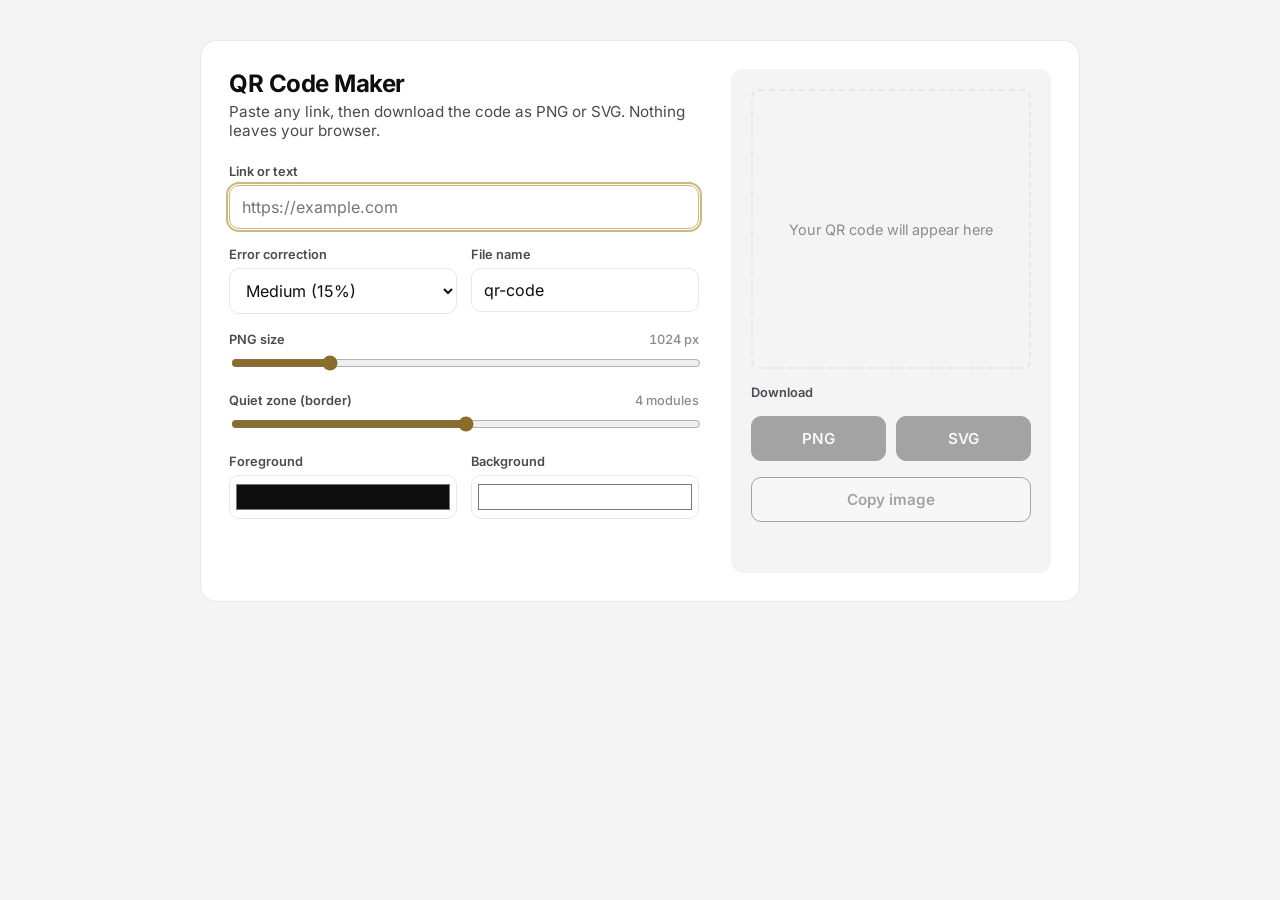
<file: qr/index.html>
<!doctype html>
<html lang="en">
<head>
<meta charset="utf-8">
<meta name="viewport" content="width=device-width, initial-scale=1">
<title>QR Code Maker</title>
<meta name="description" content="Paste any link, get a QR code, download it as PNG or SVG. Runs entirely in your browser.">
<style>
  @font-face {
    font-family: "Inter";
    src: url("../fonts/inter-latin-wght-normal.woff2") format("woff2");
    font-weight: 100 900;
    font-display: swap;
  }
  :root {
    --ink: #0e0e0f; --ink-2: #4a4a4f; --ink-3: #8a8a90;
    --line: #e7e7e9; --wash: #f4f4f5; --paper: #ffffff;
    --gold: #cfb87c; --gold-ink: #8a6d2a;
    --font: "Inter", "Segoe UI", Roboto, "Helvetica Neue", Arial, sans-serif;
  }
  *, *::before, *::after { box-sizing: border-box; }
  [hidden] { display: none !important; }
  html, body { margin: 0; }
  body {
    font-family: var(--font); color: var(--ink); background: var(--wash);
    -webkit-font-smoothing: antialiased; min-height: 100vh;
    display: flex; justify-content: center; padding: 40px 16px;
  }
  main {
    width: 100%; max-width: 880px; align-self: flex-start; background: var(--paper);
    border: 1px solid var(--line); border-radius: 16px; padding: 28px;
    display: grid; grid-template-columns: 1fr 320px; gap: 32px; align-items: start;
  }
  h1 { margin: 0 0 4px; font-size: 1.5rem; letter-spacing: -0.02em; }
  .sub { margin: 0 0 24px; color: var(--ink-2); font-size: .95rem; }
  label { display: block; font-size: .8rem; font-weight: 600; color: var(--ink-2); margin: 0 0 6px; }
  .field { margin-bottom: 18px; }
  input[type=text], input[type=url], select {
    width: 100%; font: inherit; font-size: 1rem; padding: 11px 12px;
    border: 1px solid var(--line); border-radius: 10px; background: var(--paper); color: var(--ink);
  }
  input:focus, select:focus { outline: 2px solid var(--gold); outline-offset: 1px; border-color: var(--gold); }
  .row { display: grid; grid-template-columns: 1fr 1fr; gap: 14px; }
  .colors { display: flex; gap: 14px; }
  .colors > div { flex: 1; }
  input[type=color] {
    width: 100%; height: 44px; padding: 4px; border: 1px solid var(--line);
    border-radius: 10px; background: var(--paper); cursor: pointer;
  }
  input[type=range] { width: 100%; accent-color: var(--gold-ink); }
  .val { float: right; font-weight: 500; color: var(--ink-3); font-variant-numeric: tabular-nums; }
  .preview {
    background: var(--wash); border-radius: 12px; padding: 20px;
    display: flex; flex-direction: column; align-items: center; gap: 16px;
  }
  #qr { width: 100%; aspect-ratio: 1; display: block; image-rendering: pixelated; border-radius: 4px; }
  .empty { width: 100%; aspect-ratio: 1; display: grid; place-items: center; color: var(--ink-3);
           border: 2px dashed var(--line); border-radius: 8px; font-size: .9rem; text-align: center; padding: 20px; }
  .btns { display: flex; gap: 10px; width: 100%; }
  button {
    flex: 1; font: inherit; font-weight: 600; font-size: .95rem; padding: 12px; border-radius: 10px;
    border: 1px solid var(--ink); background: var(--ink); color: #fff; cursor: pointer;
  }
  button.alt { background: var(--paper); color: var(--ink); }
  button:disabled { opacity: .35; cursor: not-allowed; }
  button:not(:disabled):hover { filter: brightness(1.15); }
  .note { font-size: .8rem; color: var(--ink-3); margin: 0; min-height: 1.2em; text-align: center; word-break: break-all; }
  .warn { color: #b3261e; }
  @media (max-width: 720px) {
    body { padding: 16px; }
    main { grid-template-columns: 1fr; padding: 20px; gap: 24px; }
  }
</style>
</head>
<body>
<main>
  <section>
    <h1>QR Code Maker</h1>
    <p class="sub">Paste any link, then download the code as PNG or SVG. Nothing leaves your browser.</p>

    <div class="field">
      <label for="text">Link or text</label>
      <input id="text" type="text" placeholder="https://example.com" autocomplete="off" autofocus>
    </div>

    <div class="row">
      <div class="field">
        <label for="ec">Error correction</label>
        <select id="ec">
          <option value="L">Low (7%) · smallest</option>
          <option value="M" selected>Medium (15%)</option>
          <option value="Q">Quartile (25%)</option>
          <option value="H">High (30%) · toughest</option>
        </select>
      </div>
      <div class="field">
        <label for="name">File name</label>
        <input id="name" type="text" value="qr-code" autocomplete="off">
      </div>
    </div>

    <div class="field">
      <label for="size">PNG size <span class="val" id="sizeVal"></span></label>
      <input id="size" type="range" min="256" max="4096" step="128" value="1024">
    </div>

    <div class="field">
      <label for="margin">Quiet zone (border) <span class="val" id="marginVal"></span></label>
      <input id="margin" type="range" min="0" max="8" step="1" value="4">
    </div>

    <div class="colors field">
      <div><label for="fg">Foreground</label><input id="fg" type="color" value="#0e0e0f"></div>
      <div><label for="bg">Background</label><input id="bg" type="color" value="#ffffff"></div>
    </div>
  </section>

  <section class="preview">
    <canvas id="qr" hidden></canvas>
    <div class="empty" id="empty">Your QR code will appear here</div>
    <label style="margin:0;align-self:flex-start">Download</label>
    <div class="btns">
      <button id="png" disabled>PNG</button>
      <button id="svg" disabled>SVG</button>
    </div>
    <button id="copy" class="alt" disabled style="width:100%">Copy image</button>
    <p class="note" id="note"></p>
  </section>
</main>

<!-- qrcode-generator (MIT) by Kazuhiko Arase, inlined so this file works on its own -->
<script>
//---------------------------------------------------------------------
//
// QR Code Generator for JavaScript
//
// Copyright (c) 2009 Kazuhiko Arase
//
// URL: http://www.d-project.com/
//
// Licensed under the MIT license:
//  http://www.opensource.org/licenses/mit-license.php
//
// The word 'QR Code' is registered trademark of
// DENSO WAVE INCORPORATED
//  http://www.denso-wave.com/qrcode/faqpatent-e.html
//
//---------------------------------------------------------------------

var qrcode = function() {

  //---------------------------------------------------------------------
  // qrcode
  //---------------------------------------------------------------------

  /**
   * qrcode
   * @param typeNumber 1 to 40
   * @param errorCorrectionLevel 'L','M','Q','H'
   */
  var qrcode = function(typeNumber, errorCorrectionLevel) {

    var PAD0 = 0xEC;
    var PAD1 = 0x11;

    var _typeNumber = typeNumber;
    var _errorCorrectionLevel = QRErrorCorrectionLevel[errorCorrectionLevel];
    var _modules = null;
    var _moduleCount = 0;
    var _dataCache = null;
    var _dataList = [];

    var _this = {};

    var makeImpl = function(test, maskPattern) {

      _moduleCount = _typeNumber * 4 + 17;
      _modules = function(moduleCount) {
        var modules = new Array(moduleCount);
        for (var row = 0; row < moduleCount; row += 1) {
          modules[row] = new Array(moduleCount);
          for (var col = 0; col < moduleCount; col += 1) {
            modules[row][col] = null;
          }
        }
        return modules;
      }(_moduleCount);

      setupPositionProbePattern(0, 0);
      setupPositionProbePattern(_moduleCount - 7, 0);
      setupPositionProbePattern(0, _moduleCount - 7);
      setupPositionAdjustPattern();
      setupTimingPattern();
      setupTypeInfo(test, maskPattern);

      if (_typeNumber >= 7) {
        setupTypeNumber(test);
      }

      if (_dataCache == null) {
        _dataCache = createData(_typeNumber, _errorCorrectionLevel, _dataList);
      }

      mapData(_dataCache, maskPattern);
    };

    var setupPositionProbePattern = function(row, col) {

      for (var r = -1; r <= 7; r += 1) {

        if (row + r <= -1 || _moduleCount <= row + r) continue;

        for (var c = -1; c <= 7; c += 1) {

          if (col + c <= -1 || _moduleCount <= col + c) continue;

          if ( (0 <= r && r <= 6 && (c == 0 || c == 6) )
              || (0 <= c && c <= 6 && (r == 0 || r == 6) )
              || (2 <= r && r <= 4 && 2 <= c && c <= 4) ) {
            _modules[row + r][col + c] = true;
          } else {
            _modules[row + r][col + c] = false;
          }
        }
      }
    };

    var getBestMaskPattern = function() {

      var minLostPoint = 0;
      var pattern = 0;

      for (var i = 0; i < 8; i += 1) {

        makeImpl(true, i);

        var lostPoint = QRUtil.getLostPoint(_this);

        if (i == 0 || minLostPoint > lostPoint) {
          minLostPoint = lostPoint;
          pattern = i;
        }
      }

      return pattern;
    };

    var setupTimingPattern = function() {

      for (var r = 8; r < _moduleCount - 8; r += 1) {
        if (_modules[r][6] != null) {
          continue;
        }
        _modules[r][6] = (r % 2 == 0);
      }

      for (var c = 8; c < _moduleCount - 8; c += 1) {
        if (_modules[6][c] != null) {
          continue;
        }
        _modules[6][c] = (c % 2 == 0);
      }
    };

    var setupPositionAdjustPattern = function() {

      var pos = QRUtil.getPatternPosition(_typeNumber);

      for (var i = 0; i < pos.length; i += 1) {

        for (var j = 0; j < pos.length; j += 1) {

          var row = pos[i];
          var col = pos[j];

          if (_modules[row][col] != null) {
            continue;
          }

          for (var r = -2; r <= 2; r += 1) {

            for (var c = -2; c <= 2; c += 1) {

              if (r == -2 || r == 2 || c == -2 || c == 2
                  || (r == 0 && c == 0) ) {
                _modules[row + r][col + c] = true;
              } else {
                _modules[row + r][col + c] = false;
              }
            }
          }
        }
      }
    };

    var setupTypeNumber = function(test) {

      var bits = QRUtil.getBCHTypeNumber(_typeNumber);

      for (var i = 0; i < 18; i += 1) {
        var mod = (!test && ( (bits >> i) & 1) == 1);
        _modules[Math.floor(i / 3)][i % 3 + _moduleCount - 8 - 3] = mod;
      }

      for (var i = 0; i < 18; i += 1) {
        var mod = (!test && ( (bits >> i) & 1) == 1);
        _modules[i % 3 + _moduleCount - 8 - 3][Math.floor(i / 3)] = mod;
      }
    };

    var setupTypeInfo = function(test, maskPattern) {

      var data = (_errorCorrectionLevel << 3) | maskPattern;
      var bits = QRUtil.getBCHTypeInfo(data);

      // vertical
      for (var i = 0; i < 15; i += 1) {

        var mod = (!test && ( (bits >> i) & 1) == 1);

        if (i < 6) {
          _modules[i][8] = mod;
        } else if (i < 8) {
          _modules[i + 1][8] = mod;
        } else {
          _modules[_moduleCount - 15 + i][8] = mod;
        }
      }

      // horizontal
      for (var i = 0; i < 15; i += 1) {

        var mod = (!test && ( (bits >> i) & 1) == 1);

        if (i < 8) {
          _modules[8][_moduleCount - i - 1] = mod;
        } else if (i < 9) {
          _modules[8][15 - i - 1 + 1] = mod;
        } else {
          _modules[8][15 - i - 1] = mod;
        }
      }

      // fixed module
      _modules[_moduleCount - 8][8] = (!test);
    };

    var mapData = function(data, maskPattern) {

      var inc = -1;
      var row = _moduleCount - 1;
      var bitIndex = 7;
      var byteIndex = 0;
      var maskFunc = QRUtil.getMaskFunction(maskPattern);

      for (var col = _moduleCount - 1; col > 0; col -= 2) {

        if (col == 6) col -= 1;

        while (true) {

          for (var c = 0; c < 2; c += 1) {

            if (_modules[row][col - c] == null) {

              var dark = false;

              if (byteIndex < data.length) {
                dark = ( ( (data[byteIndex] >>> bitIndex) & 1) == 1);
              }

              var mask = maskFunc(row, col - c);

              if (mask) {
                dark = !dark;
              }

              _modules[row][col - c] = dark;
              bitIndex -= 1;

              if (bitIndex == -1) {
                byteIndex += 1;
                bitIndex = 7;
              }
            }
          }

          row += inc;

          if (row < 0 || _moduleCount <= row) {
            row -= inc;
            inc = -inc;
            break;
          }
        }
      }
    };

    var createBytes = function(buffer, rsBlocks) {

      var offset = 0;

      var maxDcCount = 0;
      var maxEcCount = 0;

      var dcdata = new Array(rsBlocks.length);
      var ecdata = new Array(rsBlocks.length);

      for (var r = 0; r < rsBlocks.length; r += 1) {

        var dcCount = rsBlocks[r].dataCount;
        var ecCount = rsBlocks[r].totalCount - dcCount;

        maxDcCount = Math.max(maxDcCount, dcCount);
        maxEcCount = Math.max(maxEcCount, ecCount);

        dcdata[r] = new Array(dcCount);

        for (var i = 0; i < dcdata[r].length; i += 1) {
          dcdata[r][i] = 0xff & buffer.getBuffer()[i + offset];
        }
        offset += dcCount;

        var rsPoly = QRUtil.getErrorCorrectPolynomial(ecCount);
        var rawPoly = qrPolynomial(dcdata[r], rsPoly.getLength() - 1);

        var modPoly = rawPoly.mod(rsPoly);
        ecdata[r] = new Array(rsPoly.getLength() - 1);
        for (var i = 0; i < ecdata[r].length; i += 1) {
          var modIndex = i + modPoly.getLength() - ecdata[r].length;
          ecdata[r][i] = (modIndex >= 0)? modPoly.getAt(modIndex) : 0;
        }
      }

      var totalCodeCount = 0;
      for (var i = 0; i < rsBlocks.length; i += 1) {
        totalCodeCount += rsBlocks[i].totalCount;
      }

      var data = new Array(totalCodeCount);
      var index = 0;

      for (var i = 0; i < maxDcCount; i += 1) {
        for (var r = 0; r < rsBlocks.length; r += 1) {
          if (i < dcdata[r].length) {
            data[index] = dcdata[r][i];
            index += 1;
          }
        }
      }

      for (var i = 0; i < maxEcCount; i += 1) {
        for (var r = 0; r < rsBlocks.length; r += 1) {
          if (i < ecdata[r].length) {
            data[index] = ecdata[r][i];
            index += 1;
          }
        }
      }

      return data;
    };

    var createData = function(typeNumber, errorCorrectionLevel, dataList) {

      var rsBlocks = QRRSBlock.getRSBlocks(typeNumber, errorCorrectionLevel);

      var buffer = qrBitBuffer();

      for (var i = 0; i < dataList.length; i += 1) {
        var data = dataList[i];
        buffer.put(data.getMode(), 4);
        buffer.put(data.getLength(), QRUtil.getLengthInBits(data.getMode(), typeNumber) );
        data.write(buffer);
      }

      // calc num max data.
      var totalDataCount = 0;
      for (var i = 0; i < rsBlocks.length; i += 1) {
        totalDataCount += rsBlocks[i].dataCount;
      }

      if (buffer.getLengthInBits() > totalDataCount * 8) {
        throw 'code length overflow. ('
          + buffer.getLengthInBits()
          + '>'
          + totalDataCount * 8
          + ')';
      }

      // end code
      if (buffer.getLengthInBits() + 4 <= totalDataCount * 8) {
        buffer.put(0, 4);
      }

      // padding
      while (buffer.getLengthInBits() % 8 != 0) {
        buffer.putBit(false);
      }

      // padding
      while (true) {

        if (buffer.getLengthInBits() >= totalDataCount * 8) {
          break;
        }
        buffer.put(PAD0, 8);

        if (buffer.getLengthInBits() >= totalDataCount * 8) {
          break;
        }
        buffer.put(PAD1, 8);
      }

      return createBytes(buffer, rsBlocks);
    };

    _this.addData = function(data, mode) {

      mode = mode || 'Byte';

      var newData = null;

      switch(mode) {
      case 'Numeric' :
        newData = qrNumber(data);
        break;
      case 'Alphanumeric' :
        newData = qrAlphaNum(data);
        break;
      case 'Byte' :
        newData = qr8BitByte(data);
        break;
      case 'Kanji' :
        newData = qrKanji(data);
        break;
      default :
        throw 'mode:' + mode;
      }

      _dataList.push(newData);
      _dataCache = null;
    };

    _this.isDark = function(row, col) {
      if (row < 0 || _moduleCount <= row || col < 0 || _moduleCount <= col) {
        throw row + ',' + col;
      }
      return _modules[row][col];
    };

    _this.getModuleCount = function() {
      return _moduleCount;
    };

    _this.make = function() {
      if (_typeNumber < 1) {
        var typeNumber = 1;

        for (; typeNumber < 40; typeNumber++) {
          var rsBlocks = QRRSBlock.getRSBlocks(typeNumber, _errorCorrectionLevel);
          var buffer = qrBitBuffer();

          for (var i = 0; i < _dataList.length; i++) {
            var data = _dataList[i];
            buffer.put(data.getMode(), 4);
            buffer.put(data.getLength(), QRUtil.getLengthInBits(data.getMode(), typeNumber) );
            data.write(buffer);
          }

          var totalDataCount = 0;
          for (var i = 0; i < rsBlocks.length; i++) {
            totalDataCount += rsBlocks[i].dataCount;
          }

          if (buffer.getLengthInBits() <= totalDataCount * 8) {
            break;
          }
        }

        _typeNumber = typeNumber;
      }

      makeImpl(false, getBestMaskPattern() );
    };

    _this.createTableTag = function(cellSize, margin) {

      cellSize = cellSize || 2;
      margin = (typeof margin == 'undefined')? cellSize * 4 : margin;

      var qrHtml = '';

      qrHtml += '<table style="';
      qrHtml += ' border-width: 0px; border-style: none;';
      qrHtml += ' border-collapse: collapse;';
      qrHtml += ' padding: 0px; margin: ' + margin + 'px;';
      qrHtml += '">';
      qrHtml += '<tbody>';

      for (var r = 0; r < _this.getModuleCount(); r += 1) {

        qrHtml += '<tr>';

        for (var c = 0; c < _this.getModuleCount(); c += 1) {
          qrHtml += '<td style="';
          qrHtml += ' border-width: 0px; border-style: none;';
          qrHtml += ' border-collapse: collapse;';
          qrHtml += ' padding: 0px; margin: 0px;';
          qrHtml += ' width: ' + cellSize + 'px;';
          qrHtml += ' height: ' + cellSize + 'px;';
          qrHtml += ' background-color: ';
          qrHtml += _this.isDark(r, c)? '#000000' : '#ffffff';
          qrHtml += ';';
          qrHtml += '"/>';
        }

        qrHtml += '</tr>';
      }

      qrHtml += '</tbody>';
      qrHtml += '</table>';

      return qrHtml;
    };

    _this.createSvgTag = function(cellSize, margin, alt, title) {

      var opts = {};
      if (typeof arguments[0] == 'object') {
        // Called by options.
        opts = arguments[0];
        // overwrite cellSize and margin.
        cellSize = opts.cellSize;
        margin = opts.margin;
        alt = opts.alt;
        title = opts.title;
      }

      cellSize = cellSize || 2;
      margin = (typeof margin == 'undefined')? cellSize * 4 : margin;

      // Compose alt property surrogate
      alt = (typeof alt === 'string') ? {text: alt} : alt || {};
      alt.text = alt.text || null;
      alt.id = (alt.text) ? alt.id || 'qrcode-description' : null;

      // Compose title property surrogate
      title = (typeof title === 'string') ? {text: title} : title || {};
      title.text = title.text || null;
      title.id = (title.text) ? title.id || 'qrcode-title' : null;

      var size = _this.getModuleCount() * cellSize + margin * 2;
      var c, mc, r, mr, qrSvg='', rect;

      rect = 'l' + cellSize + ',0 0,' + cellSize +
        ' -' + cellSize + ',0 0,-' + cellSize + 'z ';

      qrSvg += '<svg version="1.1" xmlns="http://www.w3.org/2000/svg"';
      qrSvg += !opts.scalable ? ' width="' + size + 'px" height="' + size + 'px"' : '';
      qrSvg += ' viewBox="0 0 ' + size + ' ' + size + '" ';
      qrSvg += ' preserveAspectRatio="xMinYMin meet"';
      qrSvg += (title.text || alt.text) ? ' role="img" aria-labelledby="' +
          escapeXml([title.id, alt.id].join(' ').trim() ) + '"' : '';
      qrSvg += '>';
      qrSvg += (title.text) ? '<title id="' + escapeXml(title.id) + '">' +
          escapeXml(title.text) + '</title>' : '';
      qrSvg += (alt.text) ? '<description id="' + escapeXml(alt.id) + '">' +
          escapeXml(alt.text) + '</description>' : '';
      qrSvg += '<rect width="100%" height="100%" fill="white" cx="0" cy="0"/>';
      qrSvg += '<path d="';

      for (r = 0; r < _this.getModuleCount(); r += 1) {
        mr = r * cellSize + margin;
        for (c = 0; c < _this.getModuleCount(); c += 1) {
          if (_this.isDark(r, c) ) {
            mc = c*cellSize+margin;
            qrSvg += 'M' + mc + ',' + mr + rect;
          }
        }
      }

      qrSvg += '" stroke="transparent" fill="black"/>';
      qrSvg += '</svg>';

      return qrSvg;
    };

    _this.createDataURL = function(cellSize, margin) {

      cellSize = cellSize || 2;
      margin = (typeof margin == 'undefined')? cellSize * 4 : margin;

      var size = _this.getModuleCount() * cellSize + margin * 2;
      var min = margin;
      var max = size - margin;

      return createDataURL(size, size, function(x, y) {
        if (min <= x && x < max && min <= y && y < max) {
          var c = Math.floor( (x - min) / cellSize);
          var r = Math.floor( (y - min) / cellSize);
          return _this.isDark(r, c)? 0 : 1;
        } else {
          return 1;
        }
      } );
    };

    _this.createImgTag = function(cellSize, margin, alt) {

      cellSize = cellSize || 2;
      margin = (typeof margin == 'undefined')? cellSize * 4 : margin;

      var size = _this.getModuleCount() * cellSize + margin * 2;

      var img = '';
      img += '<img';
      img += '\u0020src="';
      img += _this.createDataURL(cellSize, margin);
      img += '"';
      img += '\u0020width="';
      img += size;
      img += '"';
      img += '\u0020height="';
      img += size;
      img += '"';
      if (alt) {
        img += '\u0020alt="';
        img += escapeXml(alt);
        img += '"';
      }
      img += '/>';

      return img;
    };

    var escapeXml = function(s) {
      var escaped = '';
      for (var i = 0; i < s.length; i += 1) {
        var c = s.charAt(i);
        switch(c) {
        case '<': escaped += '&lt;'; break;
        case '>': escaped += '&gt;'; break;
        case '&': escaped += '&amp;'; break;
        case '"': escaped += '&quot;'; break;
        default : escaped += c; break;
        }
      }
      return escaped;
    };

    var _createHalfASCII = function(margin) {
      var cellSize = 1;
      margin = (typeof margin == 'undefined')? cellSize * 2 : margin;

      var size = _this.getModuleCount() * cellSize + margin * 2;
      var min = margin;
      var max = size - margin;

      var y, x, r1, r2, p;

      var blocks = {
        '██': '█',
        '█ ': '▀',
        ' █': '▄',
        '  ': ' '
      };

      var blocksLastLineNoMargin = {
        '██': '▀',
        '█ ': '▀',
        ' █': ' ',
        '  ': ' '
      };

      var ascii = '';
      for (y = 0; y < size; y += 2) {
        r1 = Math.floor((y - min) / cellSize);
        r2 = Math.floor((y + 1 - min) / cellSize);
        for (x = 0; x < size; x += 1) {
          p = '█';

          if (min <= x && x < max && min <= y && y < max && _this.isDark(r1, Math.floor((x - min) / cellSize))) {
            p = ' ';
          }

          if (min <= x && x < max && min <= y+1 && y+1 < max && _this.isDark(r2, Math.floor((x - min) / cellSize))) {
            p += ' ';
          }
          else {
            p += '█';
          }

          // Output 2 characters per pixel, to create full square. 1 character per pixels gives only half width of square.
          ascii += (margin < 1 && y+1 >= max) ? blocksLastLineNoMargin[p] : blocks[p];
        }

        ascii += '\n';
      }

      if (size % 2 && margin > 0) {
        return ascii.substring(0, ascii.length - size - 1) + Array(size+1).join('▀');
      }

      return ascii.substring(0, ascii.length-1);
    };

    _this.createASCII = function(cellSize, margin) {
      cellSize = cellSize || 1;

      if (cellSize < 2) {
        return _createHalfASCII(margin);
      }

      cellSize -= 1;
      margin = (typeof margin == 'undefined')? cellSize * 2 : margin;

      var size = _this.getModuleCount() * cellSize + margin * 2;
      var min = margin;
      var max = size - margin;

      var y, x, r, p;

      var white = Array(cellSize+1).join('██');
      var black = Array(cellSize+1).join('  ');

      var ascii = '';
      var line = '';
      for (y = 0; y < size; y += 1) {
        r = Math.floor( (y - min) / cellSize);
        line = '';
        for (x = 0; x < size; x += 1) {
          p = 1;

          if (min <= x && x < max && min <= y && y < max && _this.isDark(r, Math.floor((x - min) / cellSize))) {
            p = 0;
          }

          // Output 2 characters per pixel, to create full square. 1 character per pixels gives only half width of square.
          line += p ? white : black;
        }

        for (r = 0; r < cellSize; r += 1) {
          ascii += line + '\n';
        }
      }

      return ascii.substring(0, ascii.length-1);
    };

    _this.renderTo2dContext = function(context, cellSize) {
      cellSize = cellSize || 2;
      var length = _this.getModuleCount();
      for (var row = 0; row < length; row++) {
        for (var col = 0; col < length; col++) {
          context.fillStyle = _this.isDark(row, col) ? 'black' : 'white';
          context.fillRect(col * cellSize, row * cellSize, cellSize, cellSize);
        }
      }
    }

    return _this;
  };

  //---------------------------------------------------------------------
  // qrcode.stringToBytes
  //---------------------------------------------------------------------

  qrcode.stringToBytesFuncs = {
    'default' : function(s) {
      var bytes = [];
      for (var i = 0; i < s.length; i += 1) {
        var c = s.charCodeAt(i);
        bytes.push(c & 0xff);
      }
      return bytes;
    }
  };

  qrcode.stringToBytes = qrcode.stringToBytesFuncs['default'];

  //---------------------------------------------------------------------
  // qrcode.createStringToBytes
  //---------------------------------------------------------------------

  /**
   * @param unicodeData base64 string of byte array.
   * [16bit Unicode],[16bit Bytes], ...
   * @param numChars
   */
  qrcode.createStringToBytes = function(unicodeData, numChars) {

    // create conversion map.

    var unicodeMap = function() {

      var bin = base64DecodeInputStream(unicodeData);
      var read = function() {
        var b = bin.read();
        if (b == -1) throw 'eof';
        return b;
      };

      var count = 0;
      var unicodeMap = {};
      while (true) {
        var b0 = bin.read();
        if (b0 == -1) break;
        var b1 = read();
        var b2 = read();
        var b3 = read();
        var k = String.fromCharCode( (b0 << 8) | b1);
        var v = (b2 << 8) | b3;
        unicodeMap[k] = v;
        count += 1;
      }
      if (count != numChars) {
        throw count + ' != ' + numChars;
      }

      return unicodeMap;
    }();

    var unknownChar = '?'.charCodeAt(0);

    return function(s) {
      var bytes = [];
      for (var i = 0; i < s.length; i += 1) {
        var c = s.charCodeAt(i);
        if (c < 128) {
          bytes.push(c);
        } else {
          var b = unicodeMap[s.charAt(i)];
          if (typeof b == 'number') {
            if ( (b & 0xff) == b) {
              // 1byte
              bytes.push(b);
            } else {
              // 2bytes
              bytes.push(b >>> 8);
              bytes.push(b & 0xff);
            }
          } else {
            bytes.push(unknownChar);
          }
        }
      }
      return bytes;
    };
  };

  //---------------------------------------------------------------------
  // QRMode
  //---------------------------------------------------------------------

  var QRMode = {
    MODE_NUMBER :    1 << 0,
    MODE_ALPHA_NUM : 1 << 1,
    MODE_8BIT_BYTE : 1 << 2,
    MODE_KANJI :     1 << 3
  };

  //---------------------------------------------------------------------
  // QRErrorCorrectionLevel
  //---------------------------------------------------------------------

  var QRErrorCorrectionLevel = {
    L : 1,
    M : 0,
    Q : 3,
    H : 2
  };

  //---------------------------------------------------------------------
  // QRMaskPattern
  //---------------------------------------------------------------------

  var QRMaskPattern = {
    PATTERN000 : 0,
    PATTERN001 : 1,
    PATTERN010 : 2,
    PATTERN011 : 3,
    PATTERN100 : 4,
    PATTERN101 : 5,
    PATTERN110 : 6,
    PATTERN111 : 7
  };

  //---------------------------------------------------------------------
  // QRUtil
  //---------------------------------------------------------------------

  var QRUtil = function() {

    var PATTERN_POSITION_TABLE = [
      [],
      [6, 18],
      [6, 22],
      [6, 26],
      [6, 30],
      [6, 34],
      [6, 22, 38],
      [6, 24, 42],
      [6, 26, 46],
      [6, 28, 50],
      [6, 30, 54],
      [6, 32, 58],
      [6, 34, 62],
      [6, 26, 46, 66],
      [6, 26, 48, 70],
      [6, 26, 50, 74],
      [6, 30, 54, 78],
      [6, 30, 56, 82],
      [6, 30, 58, 86],
      [6, 34, 62, 90],
      [6, 28, 50, 72, 94],
      [6, 26, 50, 74, 98],
      [6, 30, 54, 78, 102],
      [6, 28, 54, 80, 106],
      [6, 32, 58, 84, 110],
      [6, 30, 58, 86, 114],
      [6, 34, 62, 90, 118],
      [6, 26, 50, 74, 98, 122],
      [6, 30, 54, 78, 102, 126],
      [6, 26, 52, 78, 104, 130],
      [6, 30, 56, 82, 108, 134],
      [6, 34, 60, 86, 112, 138],
      [6, 30, 58, 86, 114, 142],
      [6, 34, 62, 90, 118, 146],
      [6, 30, 54, 78, 102, 126, 150],
      [6, 24, 50, 76, 102, 128, 154],
      [6, 28, 54, 80, 106, 132, 158],
      [6, 32, 58, 84, 110, 136, 162],
      [6, 26, 54, 82, 110, 138, 166],
      [6, 30, 58, 86, 114, 142, 170]
    ];
    var G15 = (1 << 10) | (1 << 8) | (1 << 5) | (1 << 4) | (1 << 2) | (1 << 1) | (1 << 0);
    var G18 = (1 << 12) | (1 << 11) | (1 << 10) | (1 << 9) | (1 << 8) | (1 << 5) | (1 << 2) | (1 << 0);
    var G15_MASK = (1 << 14) | (1 << 12) | (1 << 10) | (1 << 4) | (1 << 1);

    var _this = {};

    var getBCHDigit = function(data) {
      var digit = 0;
      while (data != 0) {
        digit += 1;
        data >>>= 1;
      }
      return digit;
    };

    _this.getBCHTypeInfo = function(data) {
      var d = data << 10;
      while (getBCHDigit(d) - getBCHDigit(G15) >= 0) {
        d ^= (G15 << (getBCHDigit(d) - getBCHDigit(G15) ) );
      }
      return ( (data << 10) | d) ^ G15_MASK;
    };

    _this.getBCHTypeNumber = function(data) {
      var d = data << 12;
      while (getBCHDigit(d) - getBCHDigit(G18) >= 0) {
        d ^= (G18 << (getBCHDigit(d) - getBCHDigit(G18) ) );
      }
      return (data << 12) | d;
    };

    _this.getPatternPosition = function(typeNumber) {
      return PATTERN_POSITION_TABLE[typeNumber - 1];
    };

    _this.getMaskFunction = function(maskPattern) {

      switch (maskPattern) {

      case QRMaskPattern.PATTERN000 :
        return function(i, j) { return (i + j) % 2 == 0; };
      case QRMaskPattern.PATTERN001 :
        return function(i, j) { return i % 2 == 0; };
      case QRMaskPattern.PATTERN010 :
        return function(i, j) { return j % 3 == 0; };
      case QRMaskPattern.PATTERN011 :
        return function(i, j) { return (i + j) % 3 == 0; };
      case QRMaskPattern.PATTERN100 :
        return function(i, j) { return (Math.floor(i / 2) + Math.floor(j / 3) ) % 2 == 0; };
      case QRMaskPattern.PATTERN101 :
        return function(i, j) { return (i * j) % 2 + (i * j) % 3 == 0; };
      case QRMaskPattern.PATTERN110 :
        return function(i, j) { return ( (i * j) % 2 + (i * j) % 3) % 2 == 0; };
      case QRMaskPattern.PATTERN111 :
        return function(i, j) { return ( (i * j) % 3 + (i + j) % 2) % 2 == 0; };

      default :
        throw 'bad maskPattern:' + maskPattern;
      }
    };

    _this.getErrorCorrectPolynomial = function(errorCorrectLength) {
      var a = qrPolynomial([1], 0);
      for (var i = 0; i < errorCorrectLength; i += 1) {
        a = a.multiply(qrPolynomial([1, QRMath.gexp(i)], 0) );
      }
      return a;
    };

    _this.getLengthInBits = function(mode, type) {

      if (1 <= type && type < 10) {

        // 1 - 9

        switch(mode) {
        case QRMode.MODE_NUMBER    : return 10;
        case QRMode.MODE_ALPHA_NUM : return 9;
        case QRMode.MODE_8BIT_BYTE : return 8;
        case QRMode.MODE_KANJI     : return 8;
        default :
          throw 'mode:' + mode;
        }

      } else if (type < 27) {

        // 10 - 26

        switch(mode) {
        case QRMode.MODE_NUMBER    : return 12;
        case QRMode.MODE_ALPHA_NUM : return 11;
        case QRMode.MODE_8BIT_BYTE : return 16;
        case QRMode.MODE_KANJI     : return 10;
        default :
          throw 'mode:' + mode;
        }

      } else if (type < 41) {

        // 27 - 40

        switch(mode) {
        case QRMode.MODE_NUMBER    : return 14;
        case QRMode.MODE_ALPHA_NUM : return 13;
        case QRMode.MODE_8BIT_BYTE : return 16;
        case QRMode.MODE_KANJI     : return 12;
        default :
          throw 'mode:' + mode;
        }

      } else {
        throw 'type:' + type;
      }
    };

    _this.getLostPoint = function(qrcode) {

      var moduleCount = qrcode.getModuleCount();

      var lostPoint = 0;

      // LEVEL1

      for (var row = 0; row < moduleCount; row += 1) {
        for (var col = 0; col < moduleCount; col += 1) {

          var sameCount = 0;
          var dark = qrcode.isDark(row, col);

          for (var r = -1; r <= 1; r += 1) {

            if (row + r < 0 || moduleCount <= row + r) {
              continue;
            }

            for (var c = -1; c <= 1; c += 1) {

              if (col + c < 0 || moduleCount <= col + c) {
                continue;
              }

              if (r == 0 && c == 0) {
                continue;
              }

              if (dark == qrcode.isDark(row + r, col + c) ) {
                sameCount += 1;
              }
            }
          }

          if (sameCount > 5) {
            lostPoint += (3 + sameCount - 5);
          }
        }
      };

      // LEVEL2

      for (var row = 0; row < moduleCount - 1; row += 1) {
        for (var col = 0; col < moduleCount - 1; col += 1) {
          var count = 0;
          if (qrcode.isDark(row, col) ) count += 1;
          if (qrcode.isDark(row + 1, col) ) count += 1;
          if (qrcode.isDark(row, col + 1) ) count += 1;
          if (qrcode.isDark(row + 1, col + 1) ) count += 1;
          if (count == 0 || count == 4) {
            lostPoint += 3;
          }
        }
      }

      // LEVEL3

      for (var row = 0; row < moduleCount; row += 1) {
        for (var col = 0; col < moduleCount - 6; col += 1) {
          if (qrcode.isDark(row, col)
              && !qrcode.isDark(row, col + 1)
              &&  qrcode.isDark(row, col + 2)
              &&  qrcode.isDark(row, col + 3)
              &&  qrcode.isDark(row, col + 4)
              && !qrcode.isDark(row, col + 5)
              &&  qrcode.isDark(row, col + 6) ) {
            lostPoint += 40;
          }
        }
      }

      for (var col = 0; col < moduleCount; col += 1) {
        for (var row = 0; row < moduleCount - 6; row += 1) {
          if (qrcode.isDark(row, col)
              && !qrcode.isDark(row + 1, col)
              &&  qrcode.isDark(row + 2, col)
              &&  qrcode.isDark(row + 3, col)
              &&  qrcode.isDark(row + 4, col)
              && !qrcode.isDark(row + 5, col)
              &&  qrcode.isDark(row + 6, col) ) {
            lostPoint += 40;
          }
        }
      }

      // LEVEL4

      var darkCount = 0;

      for (var col = 0; col < moduleCount; col += 1) {
        for (var row = 0; row < moduleCount; row += 1) {
          if (qrcode.isDark(row, col) ) {
            darkCount += 1;
          }
        }
      }

      var ratio = Math.abs(100 * darkCount / moduleCount / moduleCount - 50) / 5;
      lostPoint += ratio * 10;

      return lostPoint;
    };

    return _this;
  }();

  //---------------------------------------------------------------------
  // QRMath
  //---------------------------------------------------------------------

  var QRMath = function() {

    var EXP_TABLE = new Array(256);
    var LOG_TABLE = new Array(256);

    // initialize tables
    for (var i = 0; i < 8; i += 1) {
      EXP_TABLE[i] = 1 << i;
    }
    for (var i = 8; i < 256; i += 1) {
      EXP_TABLE[i] = EXP_TABLE[i - 4]
        ^ EXP_TABLE[i - 5]
        ^ EXP_TABLE[i - 6]
        ^ EXP_TABLE[i - 8];
    }
    for (var i = 0; i < 255; i += 1) {
      LOG_TABLE[EXP_TABLE[i] ] = i;
    }

    var _this = {};

    _this.glog = function(n) {

      if (n < 1) {
        throw 'glog(' + n + ')';
      }

      return LOG_TABLE[n];
    };

    _this.gexp = function(n) {

      while (n < 0) {
        n += 255;
      }

      while (n >= 256) {
        n -= 255;
      }

      return EXP_TABLE[n];
    };

    return _this;
  }();

  //---------------------------------------------------------------------
  // qrPolynomial
  //---------------------------------------------------------------------

  function qrPolynomial(num, shift) {

    if (typeof num.length == 'undefined') {
      throw num.length + '/' + shift;
    }

    var _num = function() {
      var offset = 0;
      while (offset < num.length && num[offset] == 0) {
        offset += 1;
      }
      var _num = new Array(num.length - offset + shift);
      for (var i = 0; i < num.length - offset; i += 1) {
        _num[i] = num[i + offset];
      }
      return _num;
    }();

    var _this = {};

    _this.getAt = function(index) {
      return _num[index];
    };

    _this.getLength = function() {
      return _num.length;
    };

    _this.multiply = function(e) {

      var num = new Array(_this.getLength() + e.getLength() - 1);

      for (var i = 0; i < _this.getLength(); i += 1) {
        for (var j = 0; j < e.getLength(); j += 1) {
          num[i + j] ^= QRMath.gexp(QRMath.glog(_this.getAt(i) ) + QRMath.glog(e.getAt(j) ) );
        }
      }

      return qrPolynomial(num, 0);
    };

    _this.mod = function(e) {

      if (_this.getLength() - e.getLength() < 0) {
        return _this;
      }

      var ratio = QRMath.glog(_this.getAt(0) ) - QRMath.glog(e.getAt(0) );

      var num = new Array(_this.getLength() );
      for (var i = 0; i < _this.getLength(); i += 1) {
        num[i] = _this.getAt(i);
      }

      for (var i = 0; i < e.getLength(); i += 1) {
        num[i] ^= QRMath.gexp(QRMath.glog(e.getAt(i) ) + ratio);
      }

      // recursive call
      return qrPolynomial(num, 0).mod(e);
    };

    return _this;
  };

  //---------------------------------------------------------------------
  // QRRSBlock
  //---------------------------------------------------------------------

  var QRRSBlock = function() {

    var RS_BLOCK_TABLE = [

      // L
      // M
      // Q
      // H

      // 1
      [1, 26, 19],
      [1, 26, 16],
      [1, 26, 13],
      [1, 26, 9],

      // 2
      [1, 44, 34],
      [1, 44, 28],
      [1, 44, 22],
      [1, 44, 16],

      // 3
      [1, 70, 55],
      [1, 70, 44],
      [2, 35, 17],
      [2, 35, 13],

      // 4
      [1, 100, 80],
      [2, 50, 32],
      [2, 50, 24],
      [4, 25, 9],

      // 5
      [1, 134, 108],
      [2, 67, 43],
      [2, 33, 15, 2, 34, 16],
      [2, 33, 11, 2, 34, 12],

      // 6
      [2, 86, 68],
      [4, 43, 27],
      [4, 43, 19],
      [4, 43, 15],

      // 7
      [2, 98, 78],
      [4, 49, 31],
      [2, 32, 14, 4, 33, 15],
      [4, 39, 13, 1, 40, 14],

      // 8
      [2, 121, 97],
      [2, 60, 38, 2, 61, 39],
      [4, 40, 18, 2, 41, 19],
      [4, 40, 14, 2, 41, 15],

      // 9
      [2, 146, 116],
      [3, 58, 36, 2, 59, 37],
      [4, 36, 16, 4, 37, 17],
      [4, 36, 12, 4, 37, 13],

      // 10
      [2, 86, 68, 2, 87, 69],
      [4, 69, 43, 1, 70, 44],
      [6, 43, 19, 2, 44, 20],
      [6, 43, 15, 2, 44, 16],

      // 11
      [4, 101, 81],
      [1, 80, 50, 4, 81, 51],
      [4, 50, 22, 4, 51, 23],
      [3, 36, 12, 8, 37, 13],

      // 12
      [2, 116, 92, 2, 117, 93],
      [6, 58, 36, 2, 59, 37],
      [4, 46, 20, 6, 47, 21],
      [7, 42, 14, 4, 43, 15],

      // 13
      [4, 133, 107],
      [8, 59, 37, 1, 60, 38],
      [8, 44, 20, 4, 45, 21],
      [12, 33, 11, 4, 34, 12],

      // 14
      [3, 145, 115, 1, 146, 116],
      [4, 64, 40, 5, 65, 41],
      [11, 36, 16, 5, 37, 17],
      [11, 36, 12, 5, 37, 13],

      // 15
      [5, 109, 87, 1, 110, 88],
      [5, 65, 41, 5, 66, 42],
      [5, 54, 24, 7, 55, 25],
      [11, 36, 12, 7, 37, 13],

      // 16
      [5, 122, 98, 1, 123, 99],
      [7, 73, 45, 3, 74, 46],
      [15, 43, 19, 2, 44, 20],
      [3, 45, 15, 13, 46, 16],

      // 17
      [1, 135, 107, 5, 136, 108],
      [10, 74, 46, 1, 75, 47],
      [1, 50, 22, 15, 51, 23],
      [2, 42, 14, 17, 43, 15],

      // 18
      [5, 150, 120, 1, 151, 121],
      [9, 69, 43, 4, 70, 44],
      [17, 50, 22, 1, 51, 23],
      [2, 42, 14, 19, 43, 15],

      // 19
      [3, 141, 113, 4, 142, 114],
      [3, 70, 44, 11, 71, 45],
      [17, 47, 21, 4, 48, 22],
      [9, 39, 13, 16, 40, 14],

      // 20
      [3, 135, 107, 5, 136, 108],
      [3, 67, 41, 13, 68, 42],
      [15, 54, 24, 5, 55, 25],
      [15, 43, 15, 10, 44, 16],

      // 21
      [4, 144, 116, 4, 145, 117],
      [17, 68, 42],
      [17, 50, 22, 6, 51, 23],
      [19, 46, 16, 6, 47, 17],

      // 22
      [2, 139, 111, 7, 140, 112],
      [17, 74, 46],
      [7, 54, 24, 16, 55, 25],
      [34, 37, 13],

      // 23
      [4, 151, 121, 5, 152, 122],
      [4, 75, 47, 14, 76, 48],
      [11, 54, 24, 14, 55, 25],
      [16, 45, 15, 14, 46, 16],

      // 24
      [6, 147, 117, 4, 148, 118],
      [6, 73, 45, 14, 74, 46],
      [11, 54, 24, 16, 55, 25],
      [30, 46, 16, 2, 47, 17],

      // 25
      [8, 132, 106, 4, 133, 107],
      [8, 75, 47, 13, 76, 48],
      [7, 54, 24, 22, 55, 25],
      [22, 45, 15, 13, 46, 16],

      // 26
      [10, 142, 114, 2, 143, 115],
      [19, 74, 46, 4, 75, 47],
      [28, 50, 22, 6, 51, 23],
      [33, 46, 16, 4, 47, 17],

      // 27
      [8, 152, 122, 4, 153, 123],
      [22, 73, 45, 3, 74, 46],
      [8, 53, 23, 26, 54, 24],
      [12, 45, 15, 28, 46, 16],

      // 28
      [3, 147, 117, 10, 148, 118],
      [3, 73, 45, 23, 74, 46],
      [4, 54, 24, 31, 55, 25],
      [11, 45, 15, 31, 46, 16],

      // 29
      [7, 146, 116, 7, 147, 117],
      [21, 73, 45, 7, 74, 46],
      [1, 53, 23, 37, 54, 24],
      [19, 45, 15, 26, 46, 16],

      // 30
      [5, 145, 115, 10, 146, 116],
      [19, 75, 47, 10, 76, 48],
      [15, 54, 24, 25, 55, 25],
      [23, 45, 15, 25, 46, 16],

      // 31
      [13, 145, 115, 3, 146, 116],
      [2, 74, 46, 29, 75, 47],
      [42, 54, 24, 1, 55, 25],
      [23, 45, 15, 28, 46, 16],

      // 32
      [17, 145, 115],
      [10, 74, 46, 23, 75, 47],
      [10, 54, 24, 35, 55, 25],
      [19, 45, 15, 35, 46, 16],

      // 33
      [17, 145, 115, 1, 146, 116],
      [14, 74, 46, 21, 75, 47],
      [29, 54, 24, 19, 55, 25],
      [11, 45, 15, 46, 46, 16],

      // 34
      [13, 145, 115, 6, 146, 116],
      [14, 74, 46, 23, 75, 47],
      [44, 54, 24, 7, 55, 25],
      [59, 46, 16, 1, 47, 17],

      // 35
      [12, 151, 121, 7, 152, 122],
      [12, 75, 47, 26, 76, 48],
      [39, 54, 24, 14, 55, 25],
      [22, 45, 15, 41, 46, 16],

      // 36
      [6, 151, 121, 14, 152, 122],
      [6, 75, 47, 34, 76, 48],
      [46, 54, 24, 10, 55, 25],
      [2, 45, 15, 64, 46, 16],

      // 37
      [17, 152, 122, 4, 153, 123],
      [29, 74, 46, 14, 75, 47],
      [49, 54, 24, 10, 55, 25],
      [24, 45, 15, 46, 46, 16],

      // 38
      [4, 152, 122, 18, 153, 123],
      [13, 74, 46, 32, 75, 47],
      [48, 54, 24, 14, 55, 25],
      [42, 45, 15, 32, 46, 16],

      // 39
      [20, 147, 117, 4, 148, 118],
      [40, 75, 47, 7, 76, 48],
      [43, 54, 24, 22, 55, 25],
      [10, 45, 15, 67, 46, 16],

      // 40
      [19, 148, 118, 6, 149, 119],
      [18, 75, 47, 31, 76, 48],
      [34, 54, 24, 34, 55, 25],
      [20, 45, 15, 61, 46, 16]
    ];

    var qrRSBlock = function(totalCount, dataCount) {
      var _this = {};
      _this.totalCount = totalCount;
      _this.dataCount = dataCount;
      return _this;
    };

    var _this = {};

    var getRsBlockTable = function(typeNumber, errorCorrectionLevel) {

      switch(errorCorrectionLevel) {
      case QRErrorCorrectionLevel.L :
        return RS_BLOCK_TABLE[(typeNumber - 1) * 4 + 0];
      case QRErrorCorrectionLevel.M :
        return RS_BLOCK_TABLE[(typeNumber - 1) * 4 + 1];
      case QRErrorCorrectionLevel.Q :
        return RS_BLOCK_TABLE[(typeNumber - 1) * 4 + 2];
      case QRErrorCorrectionLevel.H :
        return RS_BLOCK_TABLE[(typeNumber - 1) * 4 + 3];
      default :
        return undefined;
      }
    };

    _this.getRSBlocks = function(typeNumber, errorCorrectionLevel) {

      var rsBlock = getRsBlockTable(typeNumber, errorCorrectionLevel);

      if (typeof rsBlock == 'undefined') {
        throw 'bad rs block @ typeNumber:' + typeNumber +
            '/errorCorrectionLevel:' + errorCorrectionLevel;
      }

      var length = rsBlock.length / 3;

      var list = [];

      for (var i = 0; i < length; i += 1) {

        var count = rsBlock[i * 3 + 0];
        var totalCount = rsBlock[i * 3 + 1];
        var dataCount = rsBlock[i * 3 + 2];

        for (var j = 0; j < count; j += 1) {
          list.push(qrRSBlock(totalCount, dataCount) );
        }
      }

      return list;
    };

    return _this;
  }();

  //---------------------------------------------------------------------
  // qrBitBuffer
  //---------------------------------------------------------------------

  var qrBitBuffer = function() {

    var _buffer = [];
    var _length = 0;

    var _this = {};

    _this.getBuffer = function() {
      return _buffer;
    };

    _this.getAt = function(index) {
      var bufIndex = Math.floor(index / 8);
      return ( (_buffer[bufIndex] >>> (7 - index % 8) ) & 1) == 1;
    };

    _this.put = function(num, length) {
      for (var i = 0; i < length; i += 1) {
        _this.putBit( ( (num >>> (length - i - 1) ) & 1) == 1);
      }
    };

    _this.getLengthInBits = function() {
      return _length;
    };

    _this.putBit = function(bit) {

      var bufIndex = Math.floor(_length / 8);
      if (_buffer.length <= bufIndex) {
        _buffer.push(0);
      }

      if (bit) {
        _buffer[bufIndex] |= (0x80 >>> (_length % 8) );
      }

      _length += 1;
    };

    return _this;
  };

  //---------------------------------------------------------------------
  // qrNumber
  //---------------------------------------------------------------------

  var qrNumber = function(data) {

    var _mode = QRMode.MODE_NUMBER;
    var _data = data;

    var _this = {};

    _this.getMode = function() {
      return _mode;
    };

    _this.getLength = function(buffer) {
      return _data.length;
    };

    _this.write = function(buffer) {

      var data = _data;

      var i = 0;

      while (i + 2 < data.length) {
        buffer.put(strToNum(data.substring(i, i + 3) ), 10);
        i += 3;
      }

      if (i < data.length) {
        if (data.length - i == 1) {
          buffer.put(strToNum(data.substring(i, i + 1) ), 4);
        } else if (data.length - i == 2) {
          buffer.put(strToNum(data.substring(i, i + 2) ), 7);
        }
      }
    };

    var strToNum = function(s) {
      var num = 0;
      for (var i = 0; i < s.length; i += 1) {
        num = num * 10 + chatToNum(s.charAt(i) );
      }
      return num;
    };

    var chatToNum = function(c) {
      if ('0' <= c && c <= '9') {
        return c.charCodeAt(0) - '0'.charCodeAt(0);
      }
      throw 'illegal char :' + c;
    };

    return _this;
  };

  //---------------------------------------------------------------------
  // qrAlphaNum
  //---------------------------------------------------------------------

  var qrAlphaNum = function(data) {

    var _mode = QRMode.MODE_ALPHA_NUM;
    var _data = data;

    var _this = {};

    _this.getMode = function() {
      return _mode;
    };

    _this.getLength = function(buffer) {
      return _data.length;
    };

    _this.write = function(buffer) {

      var s = _data;

      var i = 0;

      while (i + 1 < s.length) {
        buffer.put(
          getCode(s.charAt(i) ) * 45 +
          getCode(s.charAt(i + 1) ), 11);
        i += 2;
      }

      if (i < s.length) {
        buffer.put(getCode(s.charAt(i) ), 6);
      }
    };

    var getCode = function(c) {

      if ('0' <= c && c <= '9') {
        return c.charCodeAt(0) - '0'.charCodeAt(0);
      } else if ('A' <= c && c <= 'Z') {
        return c.charCodeAt(0) - 'A'.charCodeAt(0) + 10;
      } else {
        switch (c) {
        case ' ' : return 36;
        case '$' : return 37;
        case '%' : return 38;
        case '*' : return 39;
        case '+' : return 40;
        case '-' : return 41;
        case '.' : return 42;
        case '/' : return 43;
        case ':' : return 44;
        default :
          throw 'illegal char :' + c;
        }
      }
    };

    return _this;
  };

  //---------------------------------------------------------------------
  // qr8BitByte
  //---------------------------------------------------------------------

  var qr8BitByte = function(data) {

    var _mode = QRMode.MODE_8BIT_BYTE;
    var _data = data;
    var _bytes = qrcode.stringToBytes(data);

    var _this = {};

    _this.getMode = function() {
      return _mode;
    };

    _this.getLength = function(buffer) {
      return _bytes.length;
    };

    _this.write = function(buffer) {
      for (var i = 0; i < _bytes.length; i += 1) {
        buffer.put(_bytes[i], 8);
      }
    };

    return _this;
  };

  //---------------------------------------------------------------------
  // qrKanji
  //---------------------------------------------------------------------

  var qrKanji = function(data) {

    var _mode = QRMode.MODE_KANJI;
    var _data = data;

    var stringToBytes = qrcode.stringToBytesFuncs['SJIS'];
    if (!stringToBytes) {
      throw 'sjis not supported.';
    }
    !function(c, code) {
      // self test for sjis support.
      var test = stringToBytes(c);
      if (test.length != 2 || ( (test[0] << 8) | test[1]) != code) {
        throw 'sjis not supported.';
      }
    }('\u53cb', 0x9746);

    var _bytes = stringToBytes(data);

    var _this = {};

    _this.getMode = function() {
      return _mode;
    };

    _this.getLength = function(buffer) {
      return ~~(_bytes.length / 2);
    };

    _this.write = function(buffer) {

      var data = _bytes;

      var i = 0;

      while (i + 1 < data.length) {

        var c = ( (0xff & data[i]) << 8) | (0xff & data[i + 1]);

        if (0x8140 <= c && c <= 0x9FFC) {
          c -= 0x8140;
        } else if (0xE040 <= c && c <= 0xEBBF) {
          c -= 0xC140;
        } else {
          throw 'illegal char at ' + (i + 1) + '/' + c;
        }

        c = ( (c >>> 8) & 0xff) * 0xC0 + (c & 0xff);

        buffer.put(c, 13);

        i += 2;
      }

      if (i < data.length) {
        throw 'illegal char at ' + (i + 1);
      }
    };

    return _this;
  };

  //=====================================================================
  // GIF Support etc.
  //

  //---------------------------------------------------------------------
  // byteArrayOutputStream
  //---------------------------------------------------------------------

  var byteArrayOutputStream = function() {

    var _bytes = [];

    var _this = {};

    _this.writeByte = function(b) {
      _bytes.push(b & 0xff);
    };

    _this.writeShort = function(i) {
      _this.writeByte(i);
      _this.writeByte(i >>> 8);
    };

    _this.writeBytes = function(b, off, len) {
      off = off || 0;
      len = len || b.length;
      for (var i = 0; i < len; i += 1) {
        _this.writeByte(b[i + off]);
      }
    };

    _this.writeString = function(s) {
      for (var i = 0; i < s.length; i += 1) {
        _this.writeByte(s.charCodeAt(i) );
      }
    };

    _this.toByteArray = function() {
      return _bytes;
    };

    _this.toString = function() {
      var s = '';
      s += '[';
      for (var i = 0; i < _bytes.length; i += 1) {
        if (i > 0) {
          s += ',';
        }
        s += _bytes[i];
      }
      s += ']';
      return s;
    };

    return _this;
  };

  //---------------------------------------------------------------------
  // base64EncodeOutputStream
  //---------------------------------------------------------------------

  var base64EncodeOutputStream = function() {

    var _buffer = 0;
    var _buflen = 0;
    var _length = 0;
    var _base64 = '';

    var _this = {};

    var writeEncoded = function(b) {
      _base64 += String.fromCharCode(encode(b & 0x3f) );
    };

    var encode = function(n) {
      if (n < 0) {
        // error.
      } else if (n < 26) {
        return 0x41 + n;
      } else if (n < 52) {
        return 0x61 + (n - 26);
      } else if (n < 62) {
        return 0x30 + (n - 52);
      } else if (n == 62) {
        return 0x2b;
      } else if (n == 63) {
        return 0x2f;
      }
      throw 'n:' + n;
    };

    _this.writeByte = function(n) {

      _buffer = (_buffer << 8) | (n & 0xff);
      _buflen += 8;
      _length += 1;

      while (_buflen >= 6) {
        writeEncoded(_buffer >>> (_buflen - 6) );
        _buflen -= 6;
      }
    };

    _this.flush = function() {

      if (_buflen > 0) {
        writeEncoded(_buffer << (6 - _buflen) );
        _buffer = 0;
        _buflen = 0;
      }

      if (_length % 3 != 0) {
        // padding
        var padlen = 3 - _length % 3;
        for (var i = 0; i < padlen; i += 1) {
          _base64 += '=';
        }
      }
    };

    _this.toString = function() {
      return _base64;
    };

    return _this;
  };

  //---------------------------------------------------------------------
  // base64DecodeInputStream
  //---------------------------------------------------------------------

  var base64DecodeInputStream = function(str) {

    var _str = str;
    var _pos = 0;
    var _buffer = 0;
    var _buflen = 0;

    var _this = {};

    _this.read = function() {

      while (_buflen < 8) {

        if (_pos >= _str.length) {
          if (_buflen == 0) {
            return -1;
          }
          throw 'unexpected end of file./' + _buflen;
        }

        var c = _str.charAt(_pos);
        _pos += 1;

        if (c == '=') {
          _buflen = 0;
          return -1;
        } else if (c.match(/^\s$/) ) {
          // ignore if whitespace.
          continue;
        }

        _buffer = (_buffer << 6) | decode(c.charCodeAt(0) );
        _buflen += 6;
      }

      var n = (_buffer >>> (_buflen - 8) ) & 0xff;
      _buflen -= 8;
      return n;
    };

    var decode = function(c) {
      if (0x41 <= c && c <= 0x5a) {
        return c - 0x41;
      } else if (0x61 <= c && c <= 0x7a) {
        return c - 0x61 + 26;
      } else if (0x30 <= c && c <= 0x39) {
        return c - 0x30 + 52;
      } else if (c == 0x2b) {
        return 62;
      } else if (c == 0x2f) {
        return 63;
      } else {
        throw 'c:' + c;
      }
    };

    return _this;
  };

  //---------------------------------------------------------------------
  // gifImage (B/W)
  //---------------------------------------------------------------------

  var gifImage = function(width, height) {

    var _width = width;
    var _height = height;
    var _data = new Array(width * height);

    var _this = {};

    _this.setPixel = function(x, y, pixel) {
      _data[y * _width + x] = pixel;
    };

    _this.write = function(out) {

      //---------------------------------
      // GIF Signature

      out.writeString('GIF87a');

      //---------------------------------
      // Screen Descriptor

      out.writeShort(_width);
      out.writeShort(_height);

      out.writeByte(0x80); // 2bit
      out.writeByte(0);
      out.writeByte(0);

      //---------------------------------
      // Global Color Map

      // black
      out.writeByte(0x00);
      out.writeByte(0x00);
      out.writeByte(0x00);

      // white
      out.writeByte(0xff);
      out.writeByte(0xff);
      out.writeByte(0xff);

      //---------------------------------
      // Image Descriptor

      out.writeString(',');
      out.writeShort(0);
      out.writeShort(0);
      out.writeShort(_width);
      out.writeShort(_height);
      out.writeByte(0);

      //---------------------------------
      // Local Color Map

      //---------------------------------
      // Raster Data

      var lzwMinCodeSize = 2;
      var raster = getLZWRaster(lzwMinCodeSize);

      out.writeByte(lzwMinCodeSize);

      var offset = 0;

      while (raster.length - offset > 255) {
        out.writeByte(255);
        out.writeBytes(raster, offset, 255);
        offset += 255;
      }

      out.writeByte(raster.length - offset);
      out.writeBytes(raster, offset, raster.length - offset);
      out.writeByte(0x00);

      //---------------------------------
      // GIF Terminator
      out.writeString(';');
    };

    var bitOutputStream = function(out) {

      var _out = out;
      var _bitLength = 0;
      var _bitBuffer = 0;

      var _this = {};

      _this.write = function(data, length) {

        if ( (data >>> length) != 0) {
          throw 'length over';
        }

        while (_bitLength + length >= 8) {
          _out.writeByte(0xff & ( (data << _bitLength) | _bitBuffer) );
          length -= (8 - _bitLength);
          data >>>= (8 - _bitLength);
          _bitBuffer = 0;
          _bitLength = 0;
        }

        _bitBuffer = (data << _bitLength) | _bitBuffer;
        _bitLength = _bitLength + length;
      };

      _this.flush = function() {
        if (_bitLength > 0) {
          _out.writeByte(_bitBuffer);
        }
      };

      return _this;
    };

    var getLZWRaster = function(lzwMinCodeSize) {

      var clearCode = 1 << lzwMinCodeSize;
      var endCode = (1 << lzwMinCodeSize) + 1;
      var bitLength = lzwMinCodeSize + 1;

      // Setup LZWTable
      var table = lzwTable();

      for (var i = 0; i < clearCode; i += 1) {
        table.add(String.fromCharCode(i) );
      }
      table.add(String.fromCharCode(clearCode) );
      table.add(String.fromCharCode(endCode) );

      var byteOut = byteArrayOutputStream();
      var bitOut = bitOutputStream(byteOut);

      // clear code
      bitOut.write(clearCode, bitLength);

      var dataIndex = 0;

      var s = String.fromCharCode(_data[dataIndex]);
      dataIndex += 1;

      while (dataIndex < _data.length) {

        var c = String.fromCharCode(_data[dataIndex]);
        dataIndex += 1;

        if (table.contains(s + c) ) {

          s = s + c;

        } else {

          bitOut.write(table.indexOf(s), bitLength);

          if (table.size() < 0xfff) {

            if (table.size() == (1 << bitLength) ) {
              bitLength += 1;
            }

            table.add(s + c);
          }

          s = c;
        }
      }

      bitOut.write(table.indexOf(s), bitLength);

      // end code
      bitOut.write(endCode, bitLength);

      bitOut.flush();

      return byteOut.toByteArray();
    };

    var lzwTable = function() {

      var _map = {};
      var _size = 0;

      var _this = {};

      _this.add = function(key) {
        if (_this.contains(key) ) {
          throw 'dup key:' + key;
        }
        _map[key] = _size;
        _size += 1;
      };

      _this.size = function() {
        return _size;
      };

      _this.indexOf = function(key) {
        return _map[key];
      };

      _this.contains = function(key) {
        return typeof _map[key] != 'undefined';
      };

      return _this;
    };

    return _this;
  };

  var createDataURL = function(width, height, getPixel) {
    var gif = gifImage(width, height);
    for (var y = 0; y < height; y += 1) {
      for (var x = 0; x < width; x += 1) {
        gif.setPixel(x, y, getPixel(x, y) );
      }
    }

    var b = byteArrayOutputStream();
    gif.write(b);

    var base64 = base64EncodeOutputStream();
    var bytes = b.toByteArray();
    for (var i = 0; i < bytes.length; i += 1) {
      base64.writeByte(bytes[i]);
    }
    base64.flush();

    return 'data:image/gif;base64,' + base64;
  };

  //---------------------------------------------------------------------
  // returns qrcode function.

  return qrcode;
}();

// multibyte support
!function() {

  qrcode.stringToBytesFuncs['UTF-8'] = function(s) {
    // http://stackoverflow.com/questions/18729405/how-to-convert-utf8-string-to-byte-array
    function toUTF8Array(str) {
      var utf8 = [];
      for (var i=0; i < str.length; i++) {
        var charcode = str.charCodeAt(i);
        if (charcode < 0x80) utf8.push(charcode);
        else if (charcode < 0x800) {
          utf8.push(0xc0 | (charcode >> 6),
              0x80 | (charcode & 0x3f));
        }
        else if (charcode < 0xd800 || charcode >= 0xe000) {
          utf8.push(0xe0 | (charcode >> 12),
              0x80 | ((charcode>>6) & 0x3f),
              0x80 | (charcode & 0x3f));
        }
        // surrogate pair
        else {
          i++;
          // UTF-16 encodes 0x10000-0x10FFFF by
          // subtracting 0x10000 and splitting the
          // 20 bits of 0x0-0xFFFFF into two halves
          charcode = 0x10000 + (((charcode & 0x3ff)<<10)
            | (str.charCodeAt(i) & 0x3ff));
          utf8.push(0xf0 | (charcode >>18),
              0x80 | ((charcode>>12) & 0x3f),
              0x80 | ((charcode>>6) & 0x3f),
              0x80 | (charcode & 0x3f));
        }
      }
      return utf8;
    }
    return toUTF8Array(s);
  };

}();

(function (factory) {
  if (typeof define === 'function' && define.amd) {
      define([], factory);
  } else if (typeof exports === 'object') {
      module.exports = factory();
  }
}(function () {
    return qrcode;
}));

</script>
<script>
(() => {
  const $ = id => document.getElementById(id);
  const els = ["text", "ec", "name", "size", "margin", "fg", "bg"].reduce((o, k) => (o[k] = $(k), o), {});
  const canvas = $("qr"), empty = $("empty"), note = $("note");
  const buttons = [$("png"), $("svg"), $("copy")];
  let current = null; // { count, isDark }

  // Encode as UTF-8 so non-ASCII links and text scan correctly.
  qrcode.stringToBytes = qrcode.stringToBytesFuncs["UTF-8"];

  // Prefill from ?url=... so links to this page can be shared.
  const pre = new URLSearchParams(location.search).get("url");
  if (pre) els.text.value = pre;

  function build() {
    const text = els.text.value.trim();
    $("sizeVal").textContent = els.size.value + " px";
    $("marginVal").textContent = els.margin.value + " modules";
    current = null;
    note.className = "note";
    note.textContent = "";
    if (!text) return show(false);
    try {
      const qr = qrcode(0, els.ec.value);
      qr.addData(text);
      qr.make();
      current = { count: qr.getModuleCount(), isDark: (r, c) => qr.isDark(r, c) };
    } catch (e) {
      note.className = "note warn";
      note.textContent = "Too long to fit in a QR code. Try a shorter link or lower error correction.";
      return show(false);
    }
    draw(canvas, 640);
    show(true);
    if (/^[a-z][a-z0-9+.-]*:/i.test(text) === false && /\.\w{2,}/.test(text)) {
      note.textContent = "Tip: add https:// so phones open it as a link.";
    }
  }

  function show(ok) {
    canvas.hidden = !ok;
    empty.hidden = ok;
    buttons.forEach(b => (b.disabled = !ok));
  }

  // Draw with whole-pixel modules so edges stay crisp; leftover pixels pad the border evenly.
  function draw(cv, target) {
    const m = +els.margin.value, total = current.count + m * 2;
    const cell = Math.max(1, Math.floor(target / total));
    const size = cell * total, pad = Math.floor((target - size) / 2);
    cv.width = cv.height = target;
    const ctx = cv.getContext("2d");
    ctx.fillStyle = els.bg.value;
    ctx.fillRect(0, 0, target, target);
    ctx.fillStyle = els.fg.value;
    for (let r = 0; r < current.count; r++)
      for (let c = 0; c < current.count; c++)
        if (current.isDark(r, c)) ctx.fillRect(pad + (c + m) * cell, pad + (r + m) * cell, cell, cell);
    return cv;
  }

  function svgString() {
    const m = +els.margin.value, n = current.count, total = n + m * 2;
    let d = "";
    for (let r = 0; r < n; r++)
      for (let c = 0; c < n; c++)
        if (current.isDark(r, c)) d += `M${c + m} ${r + m}h1v1h-1z`;
    return `<?xml version="1.0" encoding="UTF-8"?>\n` +
      `<svg xmlns="http://www.w3.org/2000/svg" viewBox="0 0 ${total} ${total}" width="1024" height="1024" shape-rendering="crispEdges">` +
      `<rect width="100%" height="100%" fill="${els.bg.value}"/><path fill="${els.fg.value}" d="${d}"/></svg>`;
  }

  function fileName(ext) {
    const base = els.name.value.trim().replace(/[^\w.-]+/g, "-").replace(/^-+|-+$/g, "") || "qr-code";
    return base + "." + ext;
  }

  function save(blob, name) {
    const a = document.createElement("a");
    a.href = URL.createObjectURL(blob);
    a.download = name;
    document.body.appendChild(a);
    a.click();
    a.remove();
    setTimeout(() => URL.revokeObjectURL(a.href), 1000);
  }

  const pngBlob = () => new Promise(res => draw(document.createElement("canvas"), +els.size.value).toBlob(res, "image/png"));

  $("png").onclick = async () => { if (current) save(await pngBlob(), fileName("png")); };
  $("svg").onclick = () => { if (current) save(new Blob([svgString()], { type: "image/svg+xml" }), fileName("svg")); };
  $("copy").onclick = async () => {
    if (!current) return;
    try {
      await navigator.clipboard.write([new ClipboardItem({ "image/png": pngBlob() })]);
      note.textContent = "Copied to clipboard.";
    } catch (e) {
      note.textContent = "Your browser blocked copying — use Download instead.";
    }
  };

  Object.values(els).forEach(el => el.addEventListener("input", build));
  build();
})();
</script>
</body>
</html>
</file>
